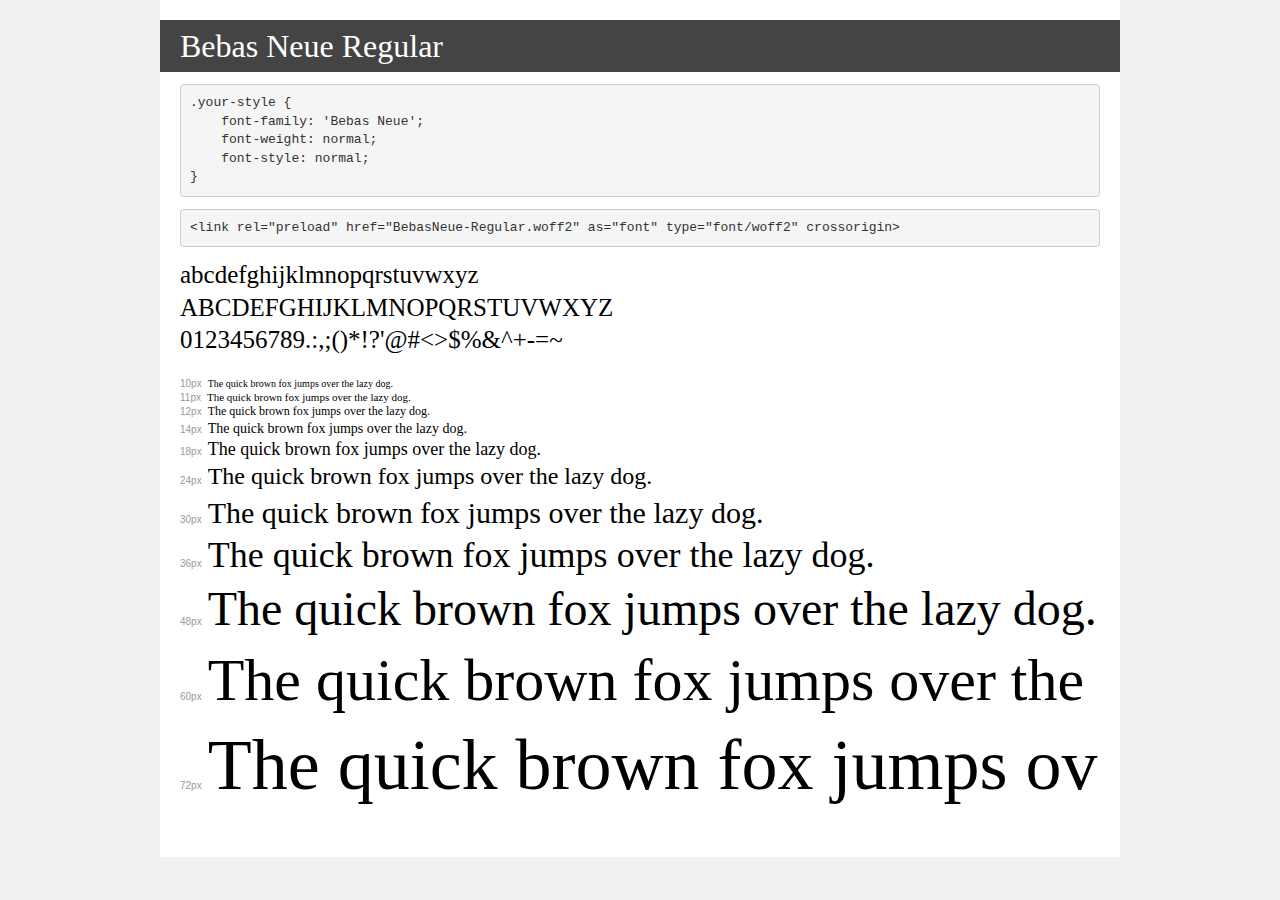
<file: extra/transfonter.org-20230812-092024/demo.html>
<!DOCTYPE html>
<html lang="en">
<head>
    <meta charset="utf-8">
    <meta http-equiv="X-UA-Compatible" content="IE=edge">
    <meta name="viewport" content="width=device-width, initial-scale=1">
    <meta name="robots" content="noindex, noarchive">
    <meta name="format-detection" content="telephone=no">
    <title>Transfonter demo</title>
    <link href="stylesheet.css" rel="stylesheet">
    <style>
        /*
        http://meyerweb.com/eric/tools/css/reset/
        v2.0 | 20110126
        License: none (public domain)
        */
        html, body, div, span, applet, object, iframe,
        h1, h2, h3, h4, h5, h6, p, blockquote, pre,
        a, abbr, acronym, address, big, cite, code,
        del, dfn, em, img, ins, kbd, q, s, samp,
        small, strike, strong, sub, sup, tt, var,
        b, u, i, center,
        dl, dt, dd, ol, ul, li,
        fieldset, form, label, legend,
        table, caption, tbody, tfoot, thead, tr, th, td,
        article, aside, canvas, details, embed,
        figure, figcaption, footer, header, hgroup,
        menu, nav, output, ruby, section, summary,
        time, mark, audio, video {
            margin: 0;
            padding: 0;
            border: 0;
            font-size: 100%;
            font: inherit;
            vertical-align: baseline;
        }
        /* HTML5 display-role reset for older browsers */
        article, aside, details, figcaption, figure,
        footer, header, hgroup, menu, nav, section {
            display: block;
        }
        body {
            line-height: 1;
        }
        ol, ul {
            list-style: none;
        }
        blockquote, q {
            quotes: none;
        }
        blockquote:before, blockquote:after,
        q:before, q:after {
            content: '';
            content: none;
        }
        table {
            border-collapse: collapse;
            border-spacing: 0;
        }
        /* demo styles */
        body {
            background: #f0f0f0;
            color: #000;
        }
        .page {
            background: #fff;
            width: 920px;
            margin: 0 auto;
            padding: 20px 20px 0 20px;
            overflow: hidden;
        }
        .font-container {
            overflow-x: auto;
            overflow-y: hidden;
            margin-bottom: 40px;
            line-height: 1.3;
            white-space: nowrap;
            padding-bottom: 5px;
        }
        h1 {
            position: relative;
            background: #444;
            font-size: 32px;
            color: #fff;
            padding: 10px 20px;
            margin: 0 -20px 12px -20px;
        }
        .letters {
            font-size: 25px;
            margin-bottom: 20px;
        }
        .s10:before {
            content: '10px';
        }
        .s11:before {
            content: '11px';
        }
        .s12:before {
            content: '12px';
        }
        .s14:before {
            content: '14px';
        }
        .s18:before {
            content: '18px';
        }
        .s24:before {
            content: '24px';
        }
        .s30:before {
            content: '30px';
        }
        .s36:before {
            content: '36px';
        }
        .s48:before {
            content: '48px';
        }
        .s60:before {
            content: '60px';
        }
        .s72:before {
            content: '72px';
        }
        .s10:before, .s11:before, .s12:before, .s14:before,
        .s18:before, .s24:before, .s30:before, .s36:before,
        .s48:before, .s60:before, .s72:before {
            font-family: Arial, sans-serif;
            font-size: 10px;
            font-weight: normal;
            font-style: normal;
            color: #999;
            padding-right: 6px;
        }
        pre {
            display: block;
            padding: 9px;
            margin: 0 0 12px;
            font-family: Monaco, Menlo, Consolas, "Courier New", monospace;
            font-size: 13px;
            line-height: 1.428571429;
            color: #333;
            font-weight: normal;
            font-style: normal;
            background-color: #f5f5f5;
            border: 1px solid #ccc;
            overflow-x: auto;
            border-radius: 4px;
        }
        /* responsive */
        @media (max-width: 959px) {
            .page {
                width: auto;
                margin: 0;
            }
        }
    </style>
</head>
<body>
<div class="page">
    <div class="demo">
        <h1 style="font-family: 'Bebas Neue'; font-weight: normal; font-style: normal;">Bebas Neue Regular</h1>
        <pre title="Usage">.your-style {
    font-family: 'Bebas Neue';
    font-weight: normal;
    font-style: normal;
}</pre>
        <pre title="Preload (optional)">
&lt;link rel=&quot;preload&quot; href=&quot;BebasNeue-Regular.woff2&quot; as=&quot;font&quot; type=&quot;font/woff2&quot; crossorigin&gt;</pre>
        <div class="font-container" style="font-family: 'Bebas Neue'; font-weight: normal; font-style: normal;">
            <p class="letters">
                abcdefghijklmnopqrstuvwxyz<br>
ABCDEFGHIJKLMNOPQRSTUVWXYZ<br>
                0123456789.:,;()*!?'@#&lt;&gt;$%&^+-=~
            </p>
            <p class="s10" style="font-size: 10px;">The quick brown fox jumps over the lazy dog.</p>
            <p class="s11" style="font-size: 11px;">The quick brown fox jumps over the lazy dog.</p>
            <p class="s12" style="font-size: 12px;">The quick brown fox jumps over the lazy dog.</p>
            <p class="s14" style="font-size: 14px;">The quick brown fox jumps over the lazy dog.</p>
            <p class="s18" style="font-size: 18px;">The quick brown fox jumps over the lazy dog.</p>
            <p class="s24" style="font-size: 24px;">The quick brown fox jumps over the lazy dog.</p>
            <p class="s30" style="font-size: 30px;">The quick brown fox jumps over the lazy dog.</p>
            <p class="s36" style="font-size: 36px;">The quick brown fox jumps over the lazy dog.</p>
            <p class="s48" style="font-size: 48px;">The quick brown fox jumps over the lazy dog.</p>
            <p class="s60" style="font-size: 60px;">The quick brown fox jumps over the lazy dog.</p>
            <p class="s72" style="font-size: 72px;">The quick brown fox jumps over the lazy dog.</p>
        </div>
    </div>

</div>
</body>
</html>
</file>
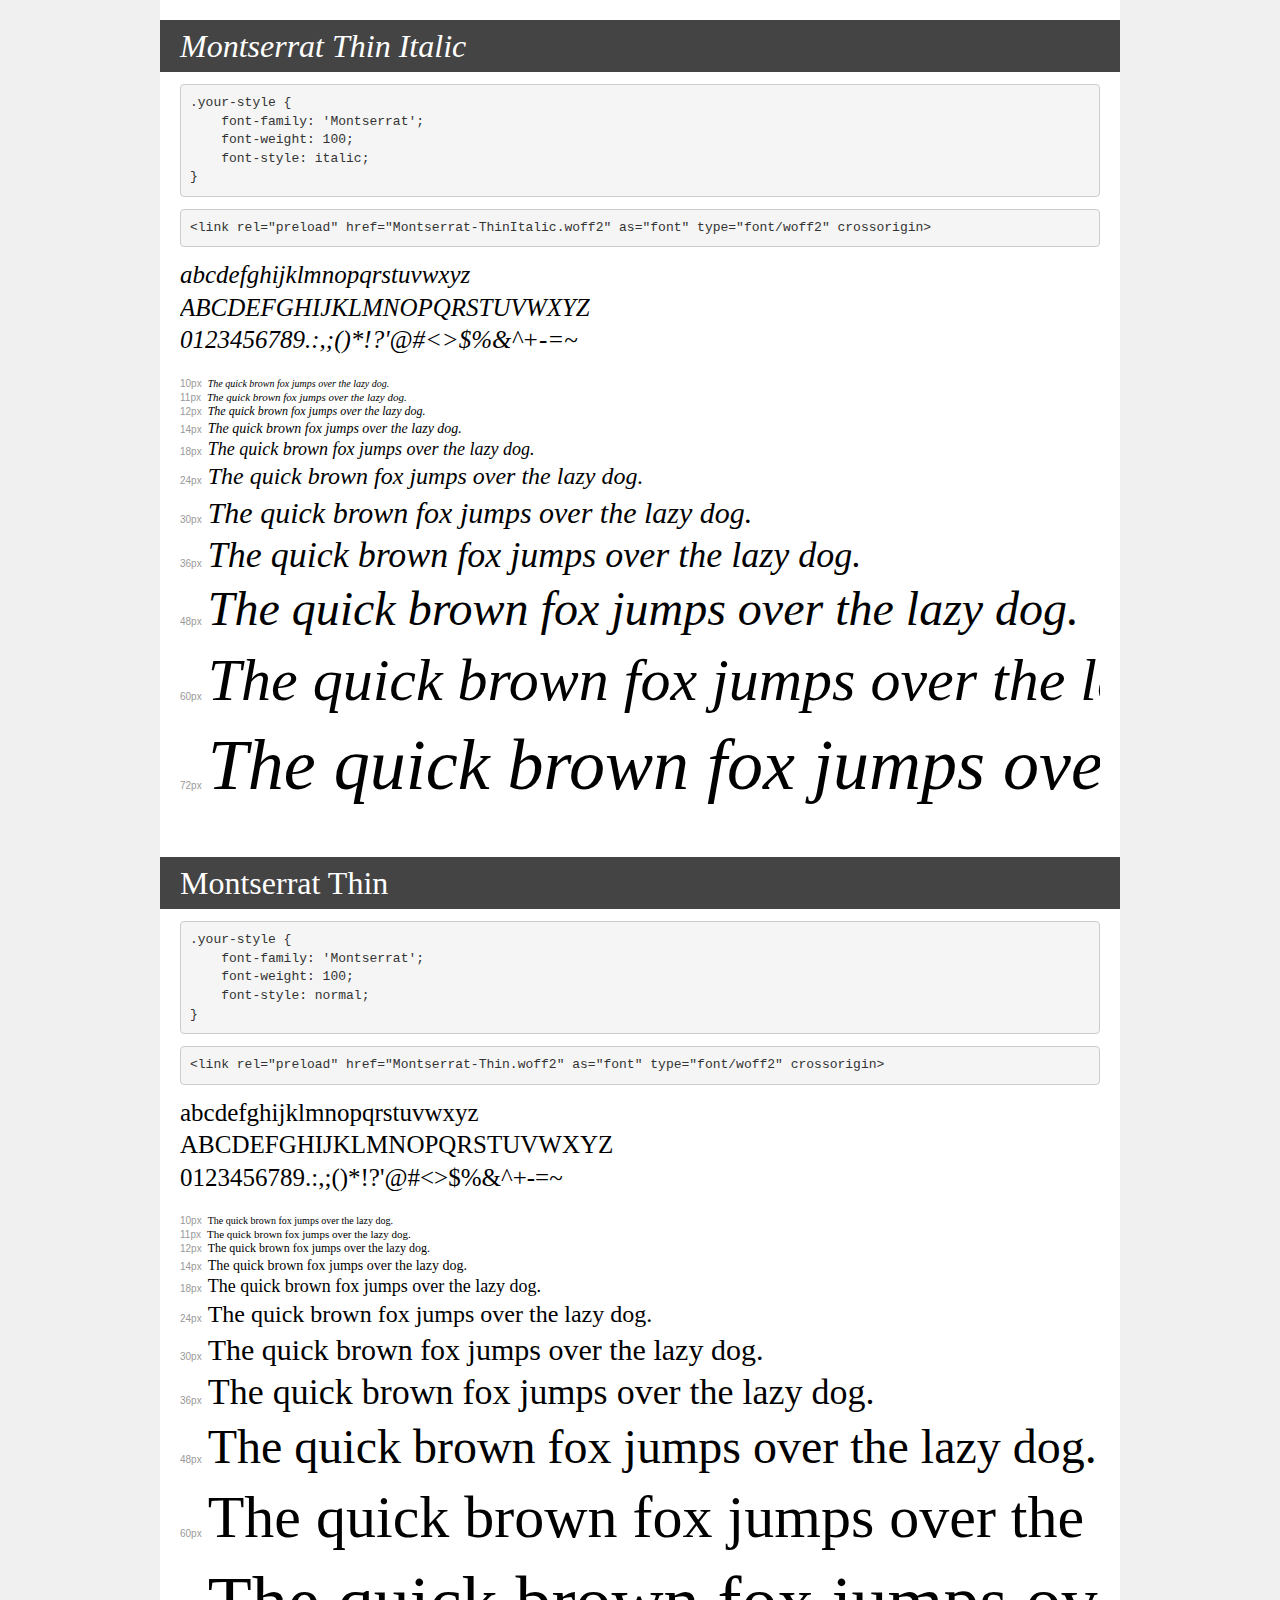
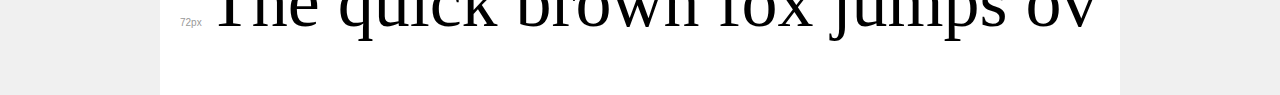
<file: extra/transfonter.org-20230812-092427/demo.html>
<!DOCTYPE html>
<html lang="en">
<head>
    <meta charset="utf-8">
    <meta http-equiv="X-UA-Compatible" content="IE=edge">
    <meta name="viewport" content="width=device-width, initial-scale=1">
    <meta name="robots" content="noindex, noarchive">
    <meta name="format-detection" content="telephone=no">
    <title>Transfonter demo</title>
    <link href="stylesheet.css" rel="stylesheet">
    <style>
        /*
        http://meyerweb.com/eric/tools/css/reset/
        v2.0 | 20110126
        License: none (public domain)
        */
        html, body, div, span, applet, object, iframe,
        h1, h2, h3, h4, h5, h6, p, blockquote, pre,
        a, abbr, acronym, address, big, cite, code,
        del, dfn, em, img, ins, kbd, q, s, samp,
        small, strike, strong, sub, sup, tt, var,
        b, u, i, center,
        dl, dt, dd, ol, ul, li,
        fieldset, form, label, legend,
        table, caption, tbody, tfoot, thead, tr, th, td,
        article, aside, canvas, details, embed,
        figure, figcaption, footer, header, hgroup,
        menu, nav, output, ruby, section, summary,
        time, mark, audio, video {
            margin: 0;
            padding: 0;
            border: 0;
            font-size: 100%;
            font: inherit;
            vertical-align: baseline;
        }
        /* HTML5 display-role reset for older browsers */
        article, aside, details, figcaption, figure,
        footer, header, hgroup, menu, nav, section {
            display: block;
        }
        body {
            line-height: 1;
        }
        ol, ul {
            list-style: none;
        }
        blockquote, q {
            quotes: none;
        }
        blockquote:before, blockquote:after,
        q:before, q:after {
            content: '';
            content: none;
        }
        table {
            border-collapse: collapse;
            border-spacing: 0;
        }
        /* demo styles */
        body {
            background: #f0f0f0;
            color: #000;
        }
        .page {
            background: #fff;
            width: 920px;
            margin: 0 auto;
            padding: 20px 20px 0 20px;
            overflow: hidden;
        }
        .font-container {
            overflow-x: auto;
            overflow-y: hidden;
            margin-bottom: 40px;
            line-height: 1.3;
            white-space: nowrap;
            padding-bottom: 5px;
        }
        h1 {
            position: relative;
            background: #444;
            font-size: 32px;
            color: #fff;
            padding: 10px 20px;
            margin: 0 -20px 12px -20px;
        }
        .letters {
            font-size: 25px;
            margin-bottom: 20px;
        }
        .s10:before {
            content: '10px';
        }
        .s11:before {
            content: '11px';
        }
        .s12:before {
            content: '12px';
        }
        .s14:before {
            content: '14px';
        }
        .s18:before {
            content: '18px';
        }
        .s24:before {
            content: '24px';
        }
        .s30:before {
            content: '30px';
        }
        .s36:before {
            content: '36px';
        }
        .s48:before {
            content: '48px';
        }
        .s60:before {
            content: '60px';
        }
        .s72:before {
            content: '72px';
        }
        .s10:before, .s11:before, .s12:before, .s14:before,
        .s18:before, .s24:before, .s30:before, .s36:before,
        .s48:before, .s60:before, .s72:before {
            font-family: Arial, sans-serif;
            font-size: 10px;
            font-weight: normal;
            font-style: normal;
            color: #999;
            padding-right: 6px;
        }
        pre {
            display: block;
            padding: 9px;
            margin: 0 0 12px;
            font-family: Monaco, Menlo, Consolas, "Courier New", monospace;
            font-size: 13px;
            line-height: 1.428571429;
            color: #333;
            font-weight: normal;
            font-style: normal;
            background-color: #f5f5f5;
            border: 1px solid #ccc;
            overflow-x: auto;
            border-radius: 4px;
        }
        /* responsive */
        @media (max-width: 959px) {
            .page {
                width: auto;
                margin: 0;
            }
        }
    </style>
</head>
<body>
<div class="page">
    <div class="demo">
        <h1 style="font-family: 'Montserrat'; font-weight: 100; font-style: italic;">Montserrat Thin Italic</h1>
        <pre title="Usage">.your-style {
    font-family: 'Montserrat';
    font-weight: 100;
    font-style: italic;
}</pre>
        <pre title="Preload (optional)">
&lt;link rel=&quot;preload&quot; href=&quot;Montserrat-ThinItalic.woff2&quot; as=&quot;font&quot; type=&quot;font/woff2&quot; crossorigin&gt;</pre>
        <div class="font-container" style="font-family: 'Montserrat'; font-weight: 100; font-style: italic;">
            <p class="letters">
                abcdefghijklmnopqrstuvwxyz<br>
ABCDEFGHIJKLMNOPQRSTUVWXYZ<br>
                0123456789.:,;()*!?'@#&lt;&gt;$%&^+-=~
            </p>
            <p class="s10" style="font-size: 10px;">The quick brown fox jumps over the lazy dog.</p>
            <p class="s11" style="font-size: 11px;">The quick brown fox jumps over the lazy dog.</p>
            <p class="s12" style="font-size: 12px;">The quick brown fox jumps over the lazy dog.</p>
            <p class="s14" style="font-size: 14px;">The quick brown fox jumps over the lazy dog.</p>
            <p class="s18" style="font-size: 18px;">The quick brown fox jumps over the lazy dog.</p>
            <p class="s24" style="font-size: 24px;">The quick brown fox jumps over the lazy dog.</p>
            <p class="s30" style="font-size: 30px;">The quick brown fox jumps over the lazy dog.</p>
            <p class="s36" style="font-size: 36px;">The quick brown fox jumps over the lazy dog.</p>
            <p class="s48" style="font-size: 48px;">The quick brown fox jumps over the lazy dog.</p>
            <p class="s60" style="font-size: 60px;">The quick brown fox jumps over the lazy dog.</p>
            <p class="s72" style="font-size: 72px;">The quick brown fox jumps over the lazy dog.</p>
        </div>
    </div>

    <div class="demo">
        <h1 style="font-family: 'Montserrat'; font-weight: 100; font-style: normal;">Montserrat Thin</h1>
        <pre title="Usage">.your-style {
    font-family: 'Montserrat';
    font-weight: 100;
    font-style: normal;
}</pre>
        <pre title="Preload (optional)">
&lt;link rel=&quot;preload&quot; href=&quot;Montserrat-Thin.woff2&quot; as=&quot;font&quot; type=&quot;font/woff2&quot; crossorigin&gt;</pre>
        <div class="font-container" style="font-family: 'Montserrat'; font-weight: 100; font-style: normal;">
            <p class="letters">
                abcdefghijklmnopqrstuvwxyz<br>
ABCDEFGHIJKLMNOPQRSTUVWXYZ<br>
                0123456789.:,;()*!?'@#&lt;&gt;$%&^+-=~
            </p>
            <p class="s10" style="font-size: 10px;">The quick brown fox jumps over the lazy dog.</p>
            <p class="s11" style="font-size: 11px;">The quick brown fox jumps over the lazy dog.</p>
            <p class="s12" style="font-size: 12px;">The quick brown fox jumps over the lazy dog.</p>
            <p class="s14" style="font-size: 14px;">The quick brown fox jumps over the lazy dog.</p>
            <p class="s18" style="font-size: 18px;">The quick brown fox jumps over the lazy dog.</p>
            <p class="s24" style="font-size: 24px;">The quick brown fox jumps over the lazy dog.</p>
            <p class="s30" style="font-size: 30px;">The quick brown fox jumps over the lazy dog.</p>
            <p class="s36" style="font-size: 36px;">The quick brown fox jumps over the lazy dog.</p>
            <p class="s48" style="font-size: 48px;">The quick brown fox jumps over the lazy dog.</p>
            <p class="s60" style="font-size: 60px;">The quick brown fox jumps over the lazy dog.</p>
            <p class="s72" style="font-size: 72px;">The quick brown fox jumps over the lazy dog.</p>
        </div>
    </div>

</div>
</body>
</html>
</file>
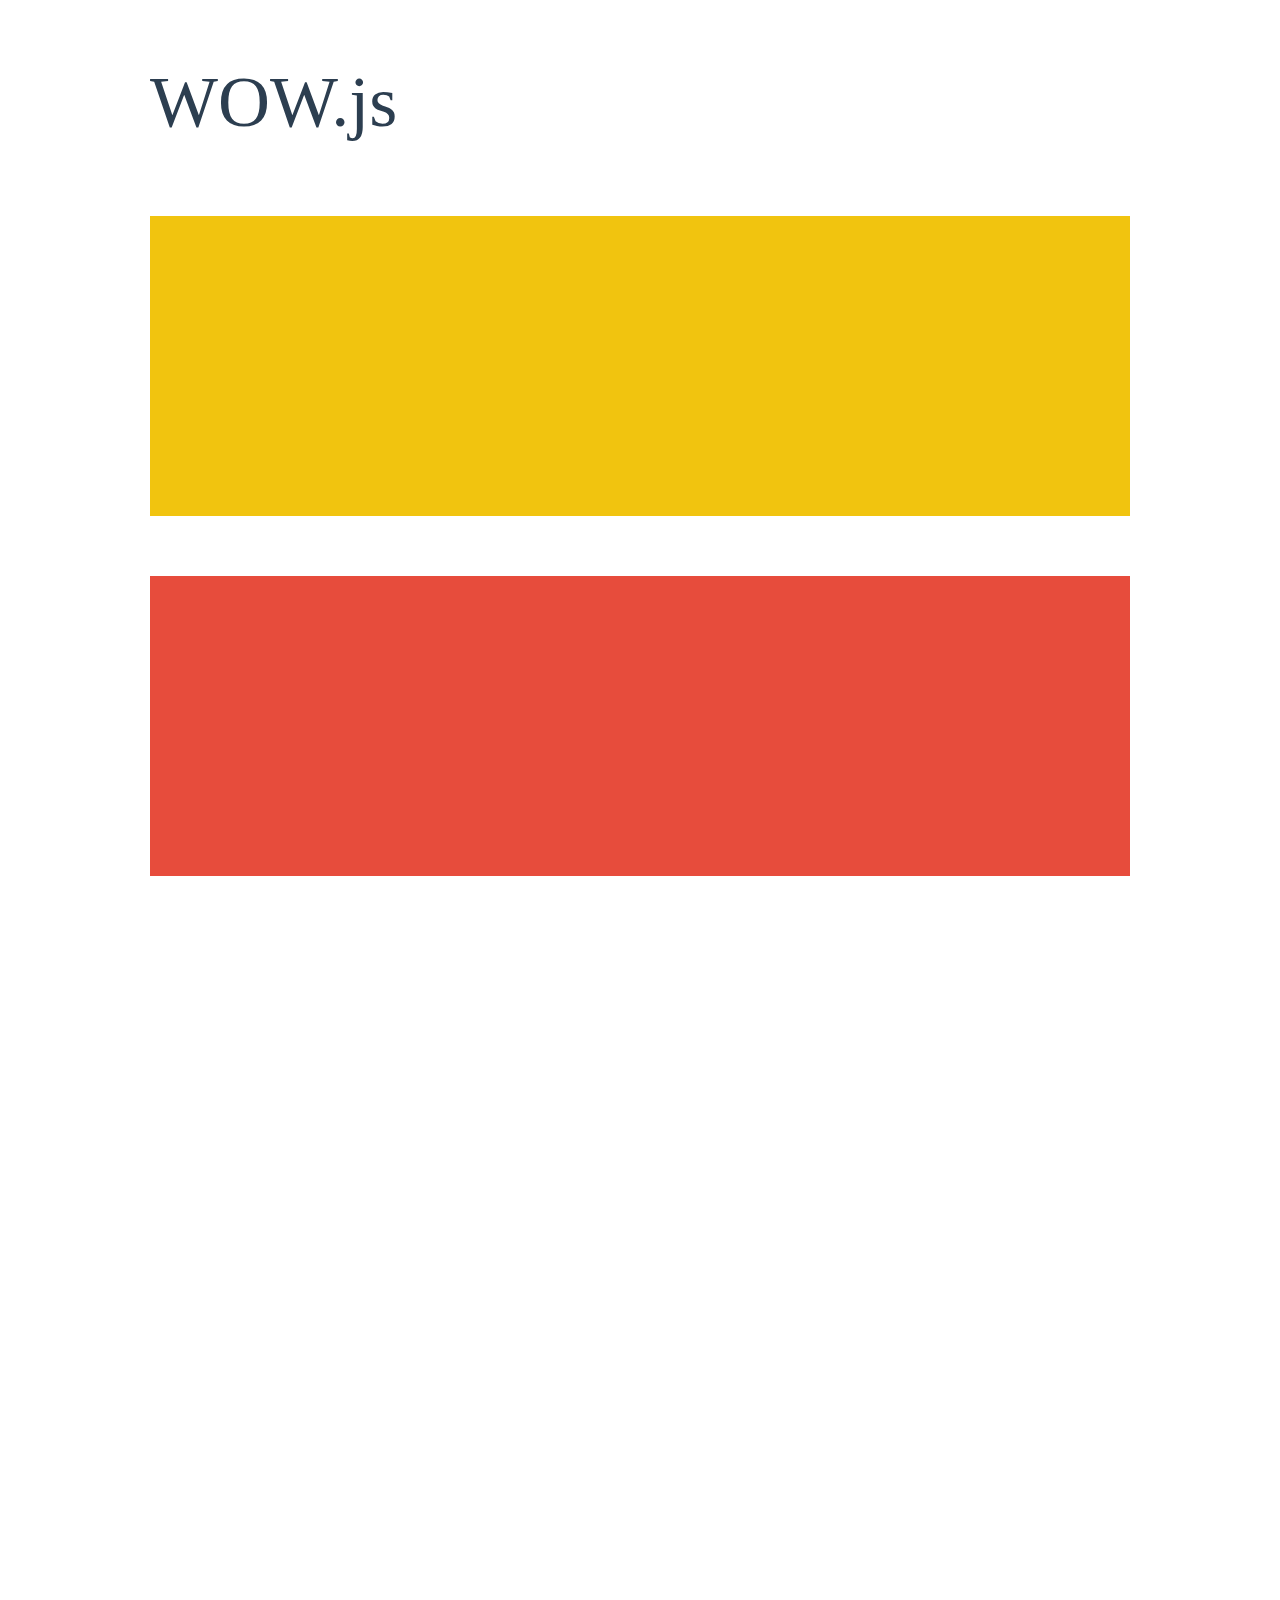
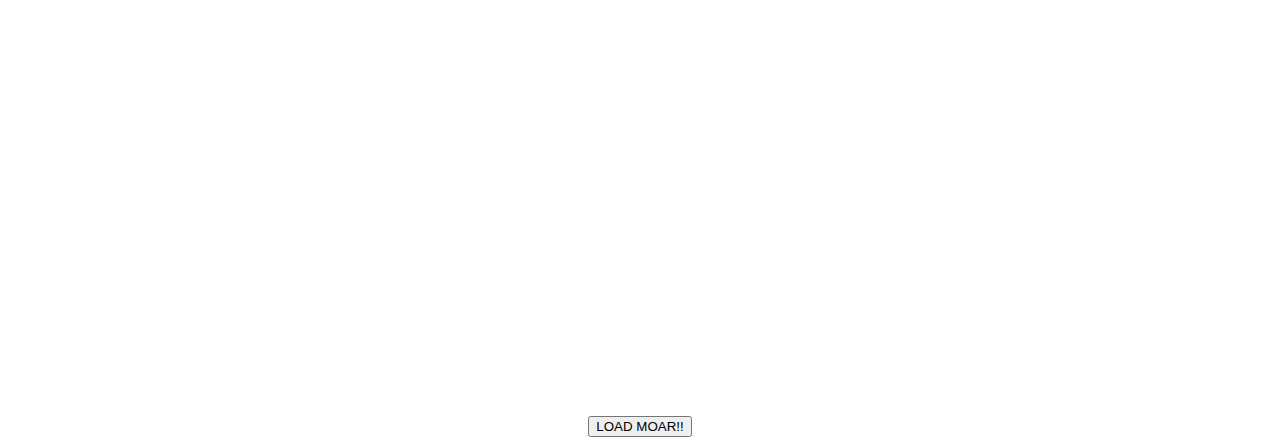
<file: extra/WOW-master/WOW-master/demo.html>
<!doctype html>

<html lang="en">
<head>
  <meta charset="utf-8">
  <title>WOW</title>
  <link rel="stylesheet" href="css/libs/animate.css">
  <link rel="stylesheet" href="css/site.css">
  <style>
    .wow:first-child {
      visibility: hidden;
    }
  </style>
  <!--[if IE]>
    <script src="http://html5shiv.googlecode.com/svn/trunk/html5.js"></script>
  <![endif]-->
</head>

<body>
  <div id="container">
    <header>
      <h1>WOW.js</h1>
    </header>
    <div id="main">
      <section class="wow fadeInDown" style="background-color: #f1c40f;"></section>
      <section class="wow pulse" style="background-color: #e74c3c;" data-wow-iteration="infinite" data-wow-duration="1500ms"></section>
      <section class="section--purple wow slideInRight" data-wow-delay="2s"></section>
      <section class="section--blue wow bounceInLeft" data-wow-offset="300"></section>
      <section class="section--green wow slideInLeft" data-wow-duration="4s"></section>
      <button id="moar">LOAD MOAR!!</button>
    </div>
  </div>
  <script src="dist/wow.js"></script>
  <script>
    wow = new WOW(
      {
        animateClass: 'animated',
        offset:       100,
        callback:     function(box) {
          console.log("WOW: animating <" + box.tagName.toLowerCase() + ">")
        }
      }
    );
    wow.init();
    document.getElementById('moar').onclick = function() {
      var section = document.createElement('section');
      section.className = 'section--purple wow fadeInDown';
      this.parentNode.insertBefore(section, this);
    };
  </script>
</body>
</html>
</file>
<file: extra/transfonter.org-20230812-092024/stylesheet.css>

</file>
<file: extra/transfonter.org-20230812-092427/stylesheet.css>

</file>
<file: extra/WOW-master/WOW-master/css/site.css>
h1 {
  font-size:     72px;
  line-height:   1.5;
  color: #2c3e50;
  font-weight:   100;
}

#container {
  width:  980px;
  margin: 0 auto;
}

section {
  height: 300px;
  margin: 60px 0;
}

.section--purple {
  background-color: #9b59b6;
}

.section--blue {
  background-color: #3498db;
}

.section--green {
  background-color: #2ecc71;
}

#main {
  text-align: center;
}

#more {
  margin: 20px auto 48px;
}
</file>
